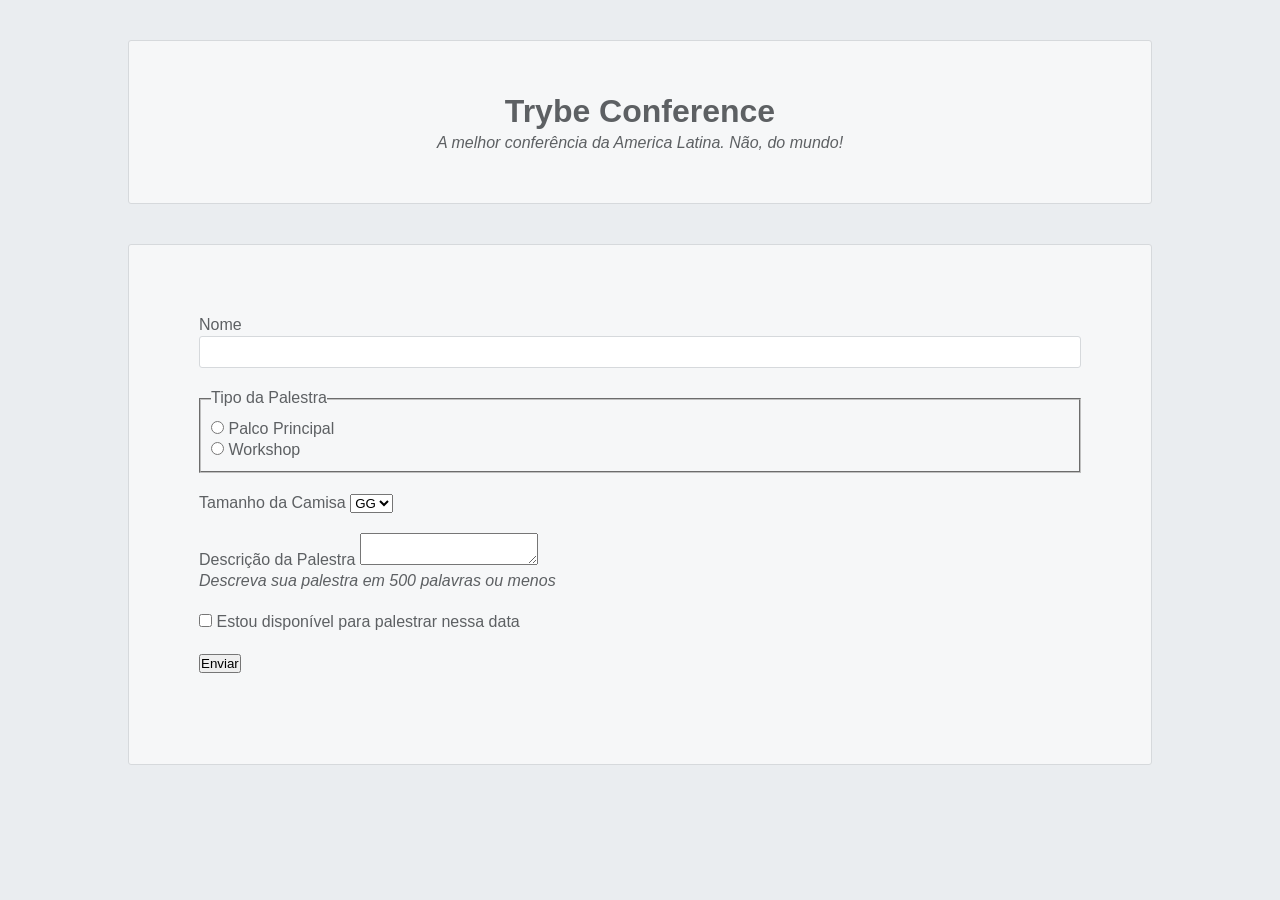
<file: aulas_ao_vivo/bloco_6/day_1/index.html>
<!DOCTYPE html>
<html lang="pt-br">
<head>
  <meta charset="UTF-8">
  <meta name="viewport" content="width=device-width, initial-scale=1.0">
  <title>Trybe Conference</title>
  <link rel="stylesheet" href="style.css">
</head>
<body>
  
  <!-- CABEÇALHO -->
  <header class="speaker-form-header">
    <h1>Trybe Conference</h1>
    <p><em>A melhor conferência da America Latina. Não, do mundo!</em></p>
  </header>

  <!-- FORMULARIO -->
  <form action="" method="get" class="speaker-form">
    
    <div class="form-row">
      <!-- NOME -->
      <div class="line-content">
        <label for="full-name">Nome</label>
        <input name="name" type="text" id="full-name">
      </div>

      <!-- TIPO DA PALESTRA -->
      <div class="line-content">
        <fieldset class="legacy-form-row">
          <legend>Tipo da Palestra</legend>

          <input type="radio" 
            name="talk-type" 
            value="main-stage" 
            id="main-stage">
          <label for="main-stage">Palco Principal</label>
          <br />
          <input type="radio" 
            name="talk-type" 
            value="workshop" 
            id="workshop">
          <label for="workshop">Workshop</label>
        </fieldset>
      </div>

      <!-- TAMANHO DA CAMISA -->
      <div class="line-content">
        <label for="t-shirt">Tamanho da Camisa</label>
        <select name="t-shirt" id="t-shirt">
          <option value="gg">GG</option>
          <option value="g">G</option>
          <option value="m">M</option>
          <option value="p">P</option>
        </select>
      </div>

      <!-- DESCRICAO DA PALESTRA -->
      <div class="line-content">
        <label for="">Descrição da Palestra</label>
        <textarea name="abstract" id="abstract"></textarea>
        <p><em>Descreva sua palestra em 500 palavras ou menos</em></p>
      </div>

      <!-- CONFIRMACAO DE DATA -->
      <div class="line-content">
        <input type="checkbox" 
          name="available" 
          id="checkbox-availability">
        <span>Estou disponível para palestrar nessa data</span>
      </div>

      <!-- BOTAO -->
      <div class="line-content">
        <button type="submit">Enviar</button>
      </div>
    </div>
  </form>

</body>
</html>
</file>
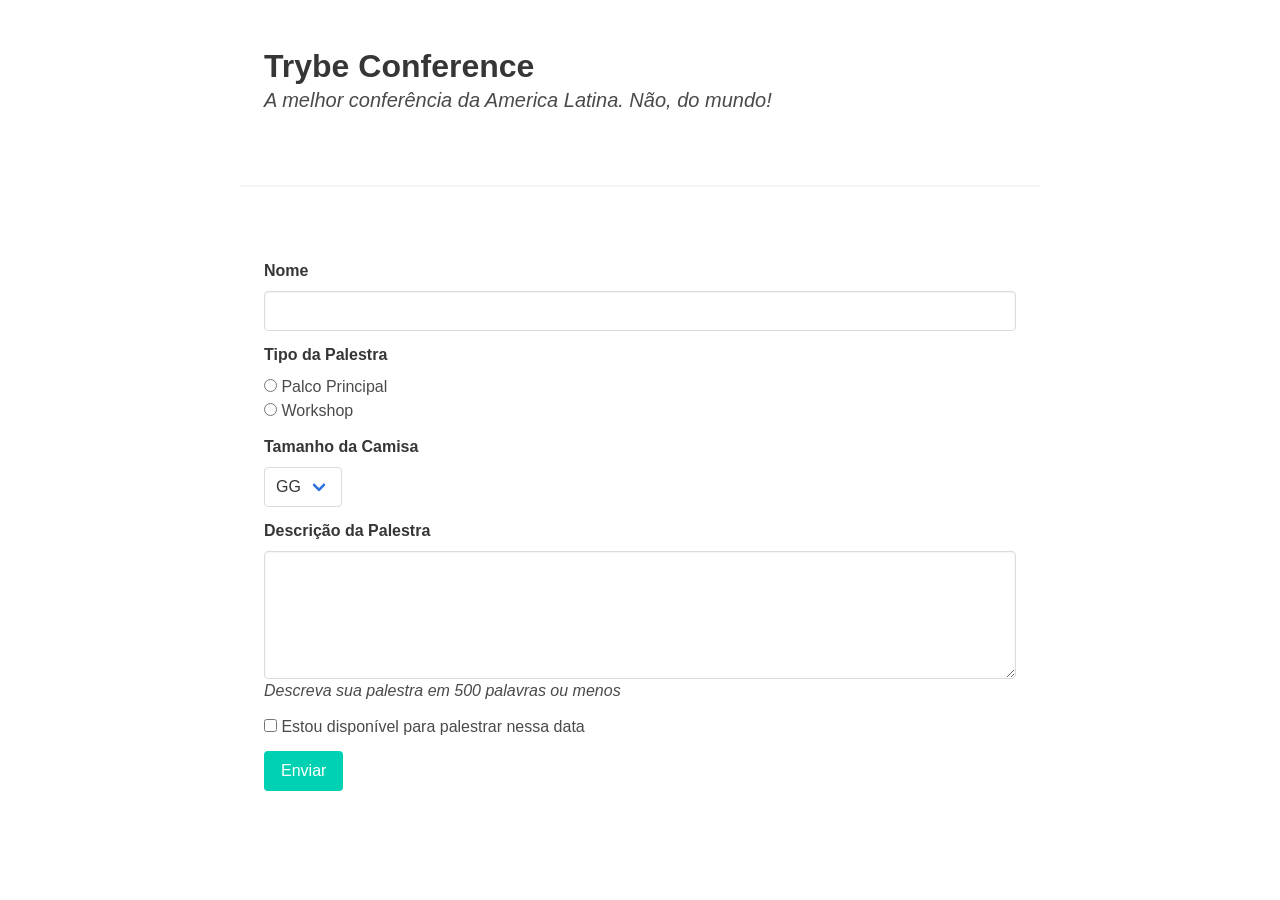
<file: aulas_ao_vivo/bloco_6/day_2/index.html>
<!DOCTYPE html>
<html lang="pt-br">

<head>
  <meta charset="UTF-8">
  <meta name="viewport" content="width=device-width, initial-scale=1.0">
  <title>Trybe Conference</title>
  <link rel="stylesheet" href="css/bulma.min.css">
  <link rel="stylesheet" href="css/style.css">
</head>

<body>

  <!-- CABEÇALHO -->
  <section class="section">
    <header>
      <h1 class="title">Trybe Conference</h1>
      <p class="subtitle">
        <em>A melhor conferência da America Latina. Não, do mundo!</em>
      </p>
    </header>
  </section>

  <hr />

  <!-- FORMULARIO -->
  <section class="section">
    <form action="" method="get" class="speaker-form">

      <!-- div class field -->
      <!-- qualquer coisa -->
      <!-- control -->
      <!-- form control, que pode ser input, button, textarea -->

      <!-- NOME -->
      <div class="field">
        <label class="label" for="full-name">Nome</label>
        <div class="control">
          <input class="input" name="name" type="text" id="full-name">
        </div>
      </div>

      <!-- TIPO DA PALESTRA -->
      <div class="field">
        <label class="label">Tipo da Palestra</label>
        <div class="control">
          
          <label class="radio" for="main-stage">
            <input type="radio" name="talk-type" value="main-stage" id="main-stage">
            Palco Principal
          </label>          
          <br />
          <label class="radio" for="workshop">
            <input type="radio" name="talk-type" value="workshop" id="workshop">
            Workshop
          </label>
        </div>
      </div>

      <!-- TAMANHO DA CAMISA -->
      <div class="field">
        <label class="label" for="t-shirt">Tamanho da Camisa</label>
        <div class="control">
          <div class="select">
            <select name="t-shirt" id="t-shirt">
              <option value="gg">GG</option>
              <option value="g">G</option>
              <option value="m">M</option>
              <option value="p">P</option>
            </select>
          </div>
        </div>
      </div>
      

      <!-- DESCRICAO DA PALESTRA -->
      <div class="field">
        <label class="label" for="abstract">Descrição da Palestra</label>
        <div class="control">
          <textarea class="textarea" name="abstract" id="abstract"></textarea>
        </div>
        <p><em>Descreva sua palestra em 500 palavras ou menos</em></p>
      </div>
      
      <!-- CONFIRMACAO DE DATA -->
      <div class="field">
        <div class="control">
        <label class="checkbox">
          <input type="checkbox" name="available" id="checkbox-availability">
          Estou disponível para palestrar nessa data
        </label>
        </div>
      </div>

      <!-- BOTAO -->
      <div class="field">
        <div class="control">
          <button class="button is-primary" type="submit">Enviar</button>
        </div>
      </div>
    </form>
  </section>


</body>

</html>
</file>
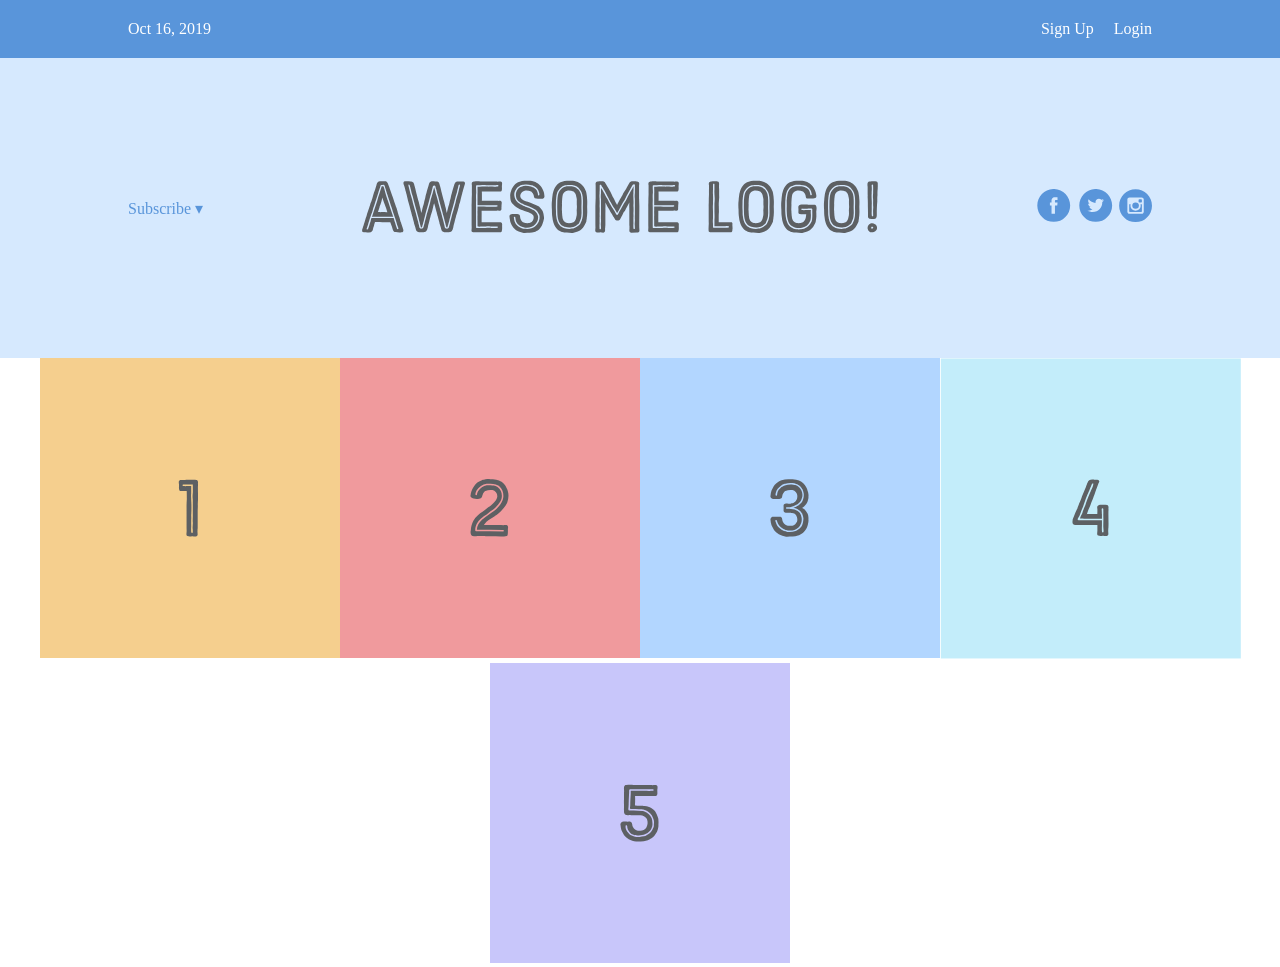
<file: aulas_ao_vivo/bloco_6/day_3/index.html>
<!DOCTYPE html>
<html lang="en">
<head>
  <meta charset="UTF-8">
  <title>Live Lecture 6.3</title>
  <style>
    * {
      margin: 0;
      padding: 0;
      box-sizing: border-box;
    }
    
    .menu-container {
      color: #fff;
      background-color: #5995da;
      padding: 20px 0;
      display: flex;
      flex-direction: row;
      justify-content: center;
    }

    .menu {
      width: 80%;
      display: flex;
      justify-content: space-between;
    }

    .links {
      display: flex;
    }

    .login {
      margin-left: 20px;
    }

    .header-container {
      color: #5995da;
      background-color: #d6e9fe;
      display: flex;
      justify-content: center;
    }

    .header {
      width: 80%;
      display: flex;
      justify-content: space-between;
      height: 300px;
      align-items: center;
    }

    .photo-grid-container {
      display: flex;
      justify-content: center;
    }

    .photo-grid {
      display: flex;
      flex-wrap: wrap;
      justify-content: center;
    }

  </style>
</head>
<body>

  <!-- MENU -->
  <div class="menu-container">
    <div class="menu">
      <div class="date">Oct 16, 2019</div>
      <div class="links">
        <div class="signup">Sign Up</div>
        <div class="login">Login</div>
      </div>
    </div>
  </div>

  <!-- HEADER -->
  <div class="header-container">
    <div class="header">
      <div class="subscribe">Subscribe &#9662;</div>
      <div class='logo'><img src='images/awesome-logo.svg'/></div>
      <div class='social'><img src='images/social-icons.svg'/></div>
    </div>
  </div>

  <!-- GRID -->
  <div class="photo-grid-container">
    <div class="photo-grid">
      <div class="photo-grid-item first-item">
        <img src='images/one.svg'/>
      </div>
      <div class="photo-grid-item">
          <img src='images/two.svg'/>
      </div>
      <div class="photo-grid-item">
          <img src='images/three.svg'/>
      </div>
      <div class="photo-grid-item">
        <img src='images/four.svg'/>
      </div>
      <div class="photo-grid-item last-item">
          <img src='images/five.svg'/>
      </div>
    </div>
  </div>

</body>
</html>
</file>
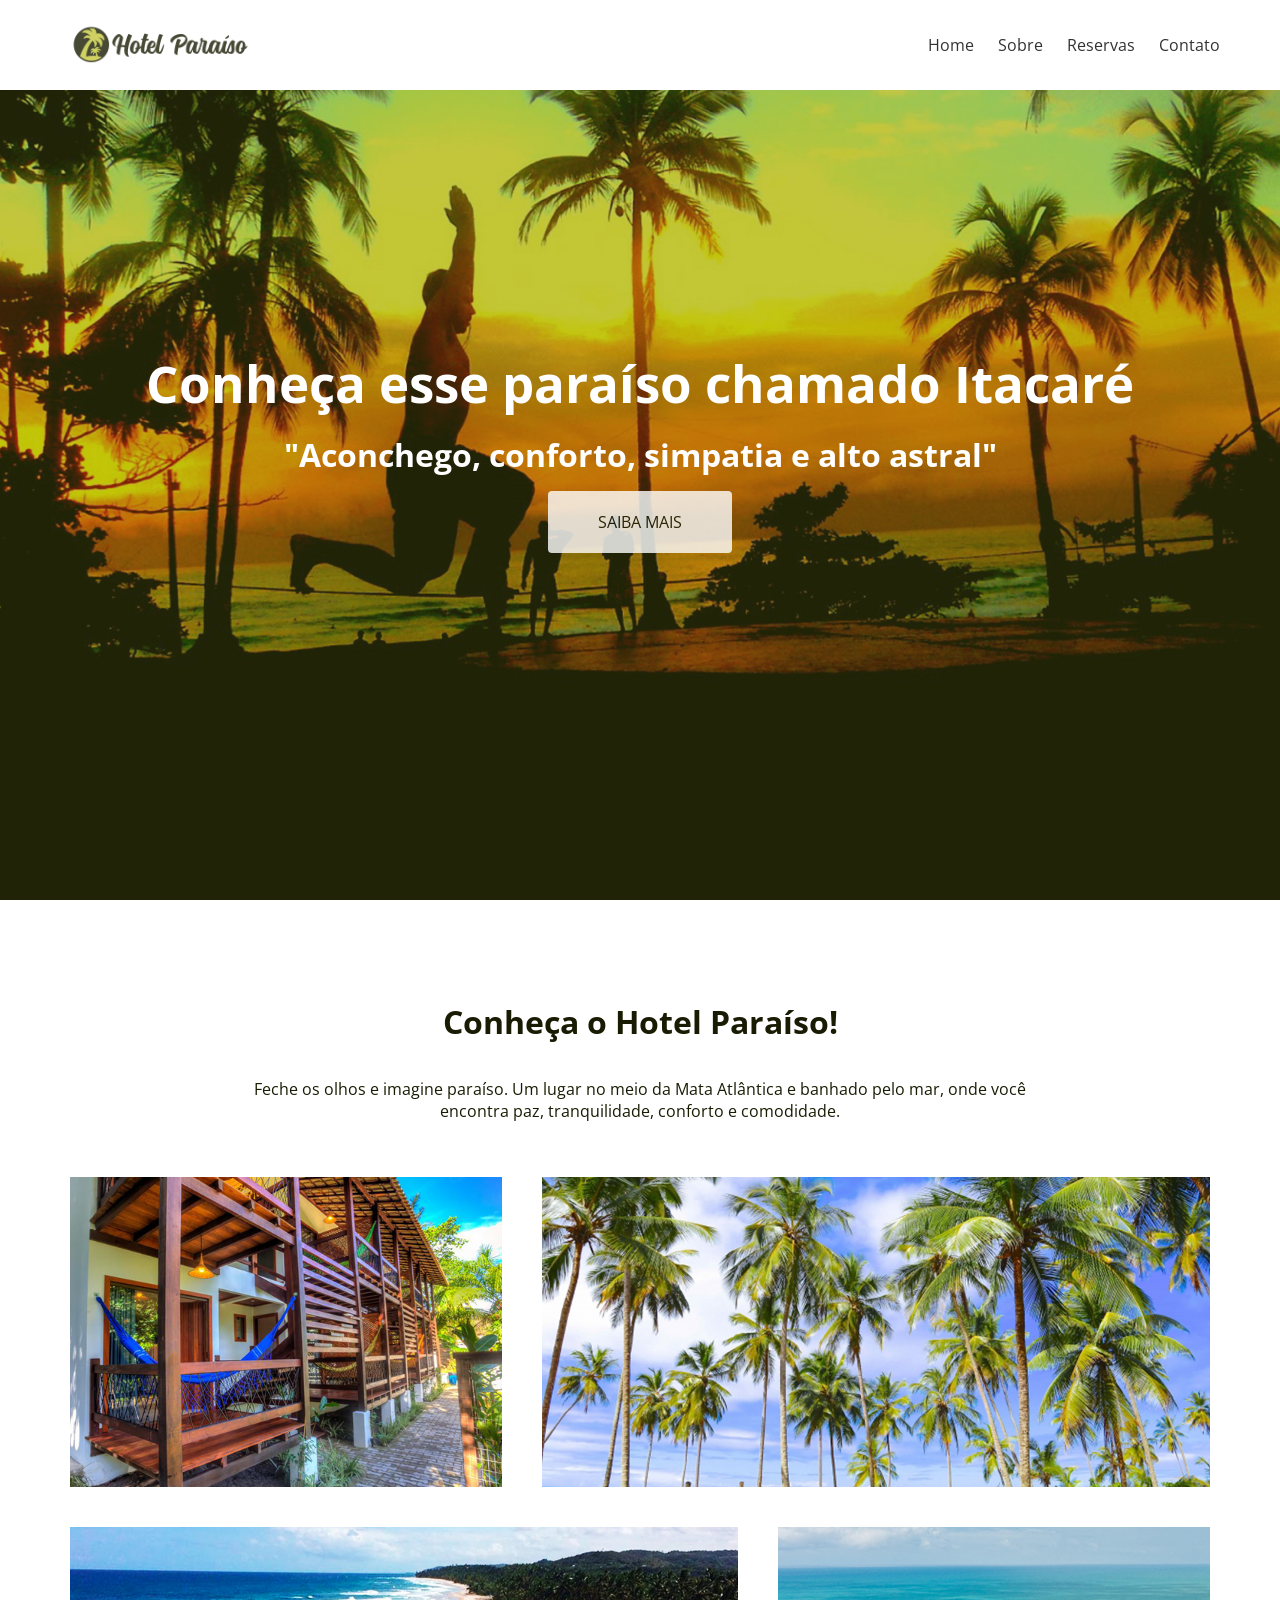
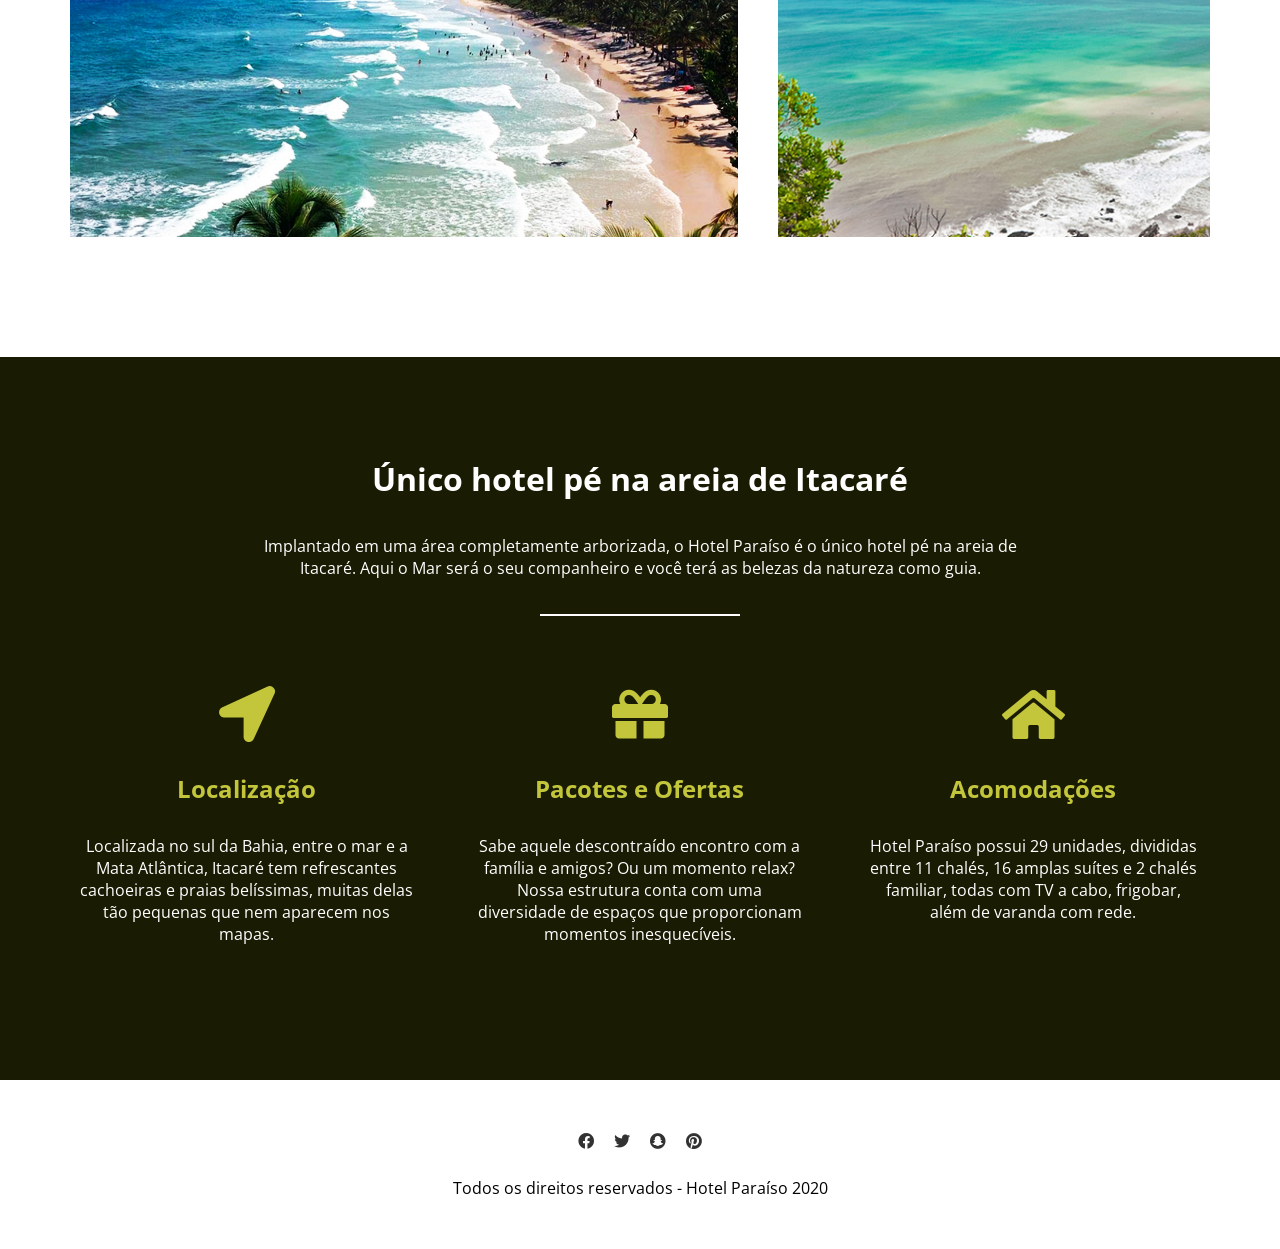
<file: aulas_ao_vivo/bloco_6/day_4/index.html>
<!DOCTYPE html>
<html lang="pt-br">
<head>
  <meta charset="UTF-8">
  <meta name="viewport" content="width=device-width, initial-scale=1.0">
  <title>Live Lecture 6.4</title>
  <link rel="stylesheet" href="https://cdnjs.cloudflare.com/ajax/libs/font-awesome/5.11.2/css/all.css" integrity="sha256-46qynGAkLSFpVbEBog43gvNhfrOj+BmwXdxFgVK/Kvc=" crossorigin="anonymous" />
  <link href="https://fonts.googleapis.com/css?family=Open+Sans&display=swap" rel="stylesheet">
  <link rel="stylesheet" href="style.css">
</head>
<body>

  <!-- MENU -->
  <header>
    <a href="">
      <img src="images/logo.png" alt="Hotel Texto">
    </a>

    <nav>
      <a href="">Home</a>
      <a href="">Sobre</a>
      <a href="">Reservas</a>
      <a href="">Contato</a>
    </nav>
  </header>

  <!-- HERO -->
  <section class="hero">
    <h1>Conheça esse paraíso chamado Itacaré</h1>
    <h3>"Aconchego, conforto, simpatia e alto astral"</h3>
    <a href="" class="btn">Saiba mais</a>
  </section>

  <!-- KNOW THE HOTEL -->
  <section class="know-the-hotel">
    <h3>Conheça o Hotel Paraíso!</h3>
    <p>Feche os olhos e imagine paraíso. Um lugar no meio da Mata Atlântica e banhado pelo mar, onde você encontra paz, tranquilidade, conforto e comodidade.</p>
    <ul class="grid">
      <li class="small" style="background-image: url('images/itacare-01.jpg')"></li>
      <li class="large" style="background-image: url('images/itacare-02.jpg')"></li>
      <li class="large" style="background-image: url('images/itacare-03.jpg')"></li>
      <li class="small" style="background-image: url('images/itacare-04.jpg')"></li>  
    </ul>
  </section>

  <!-- FEATURES -->
  <section class="features">
    <h3>Único hotel pé na areia de Itacaré</h3>
    <p>Implantado em uma área completamente arborizada, o Hotel Paraíso é o único hotel pé na areia de Itacaré. Aqui o Mar será o seu companheiro e você terá as belezas da natureza como guia.</p>
    <hr>
    <ul class="grid">
      <li>
        <i class="fas fa-location-arrow"></i>
        <h4>Localização</h4>
        <p>Localizada no sul da Bahia, entre o mar e a Mata Atlântica, Itacaré tem refrescantes cachoeiras e praias belíssimas, muitas delas tão pequenas que nem aparecem nos mapas.</p>
      </li>
      <li>
        <i class="fas fa-gift"></i>
        <h4>Pacotes e Ofertas</h4>
        <p>Sabe aquele descontraído encontro com a família e amigos? Ou um momento relax? Nossa estrutura conta com uma diversidade de espaços que proporcionam momentos inesquecíveis.</p>
      </li>
      <li>
        <i class="fas fa-home"></i>
        <h4>Acomodações</h4>
        <p>Hotel Paraíso possui 29 unidades, divididas entre 11 chalés, 16 amplas suítes e 2 chalés familiar, todas com TV a cabo, frigobar, além de varanda com rede.</p>
      </li>
    </ul>
  </section>

  <!-- FOOTER -->
  <footer>
    <ul>
      <li><a href=""><i class="fab fa-facebook"></i></a></li>
      <li><a href=""><i class="fab fa-twitter"></i></a></li>
      <li><a href=""><i class="fab fa-snapchat"></i></a></li>
      <li><a href=""><i class="fab fa-pinterest"></i></a></li>  
    </ul>
    <p>Todos os direitos reservados - Hotel Paraíso 2020</p>
  </footer>

</body>
</html>
</file>
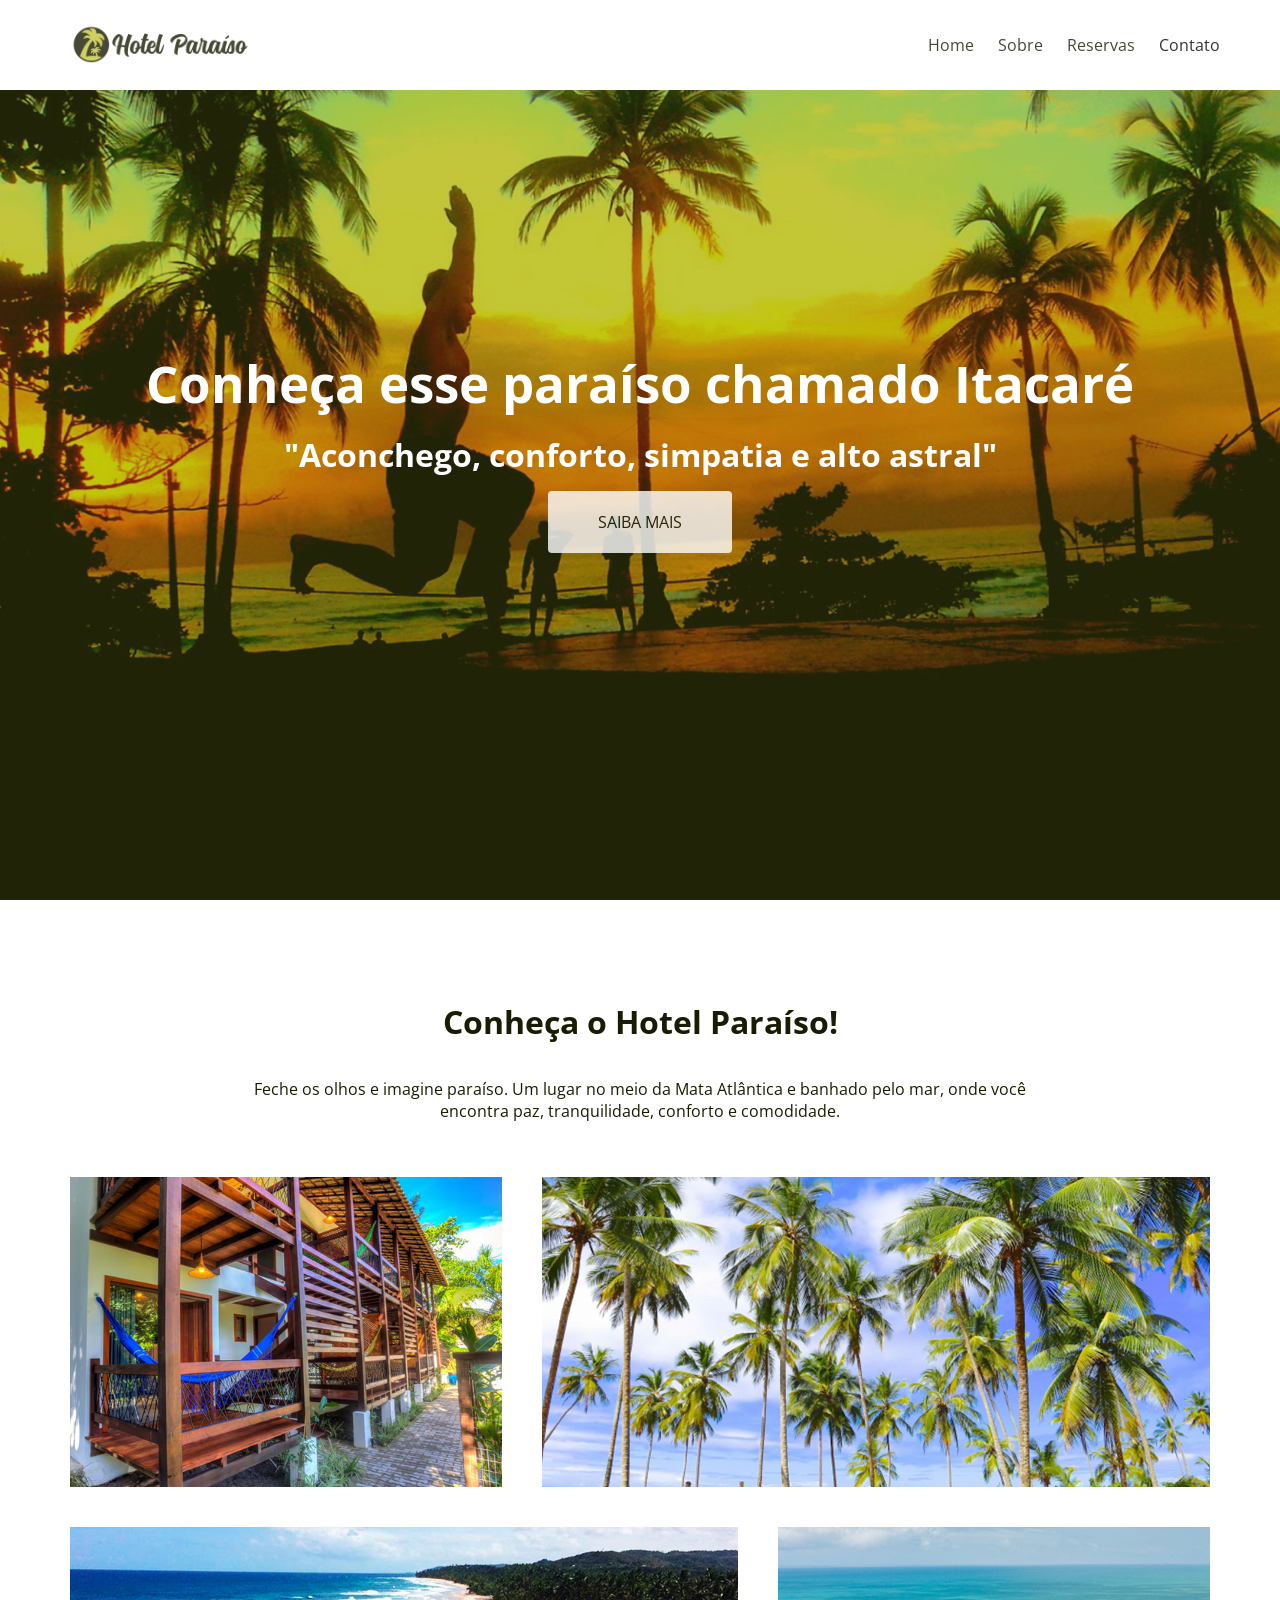
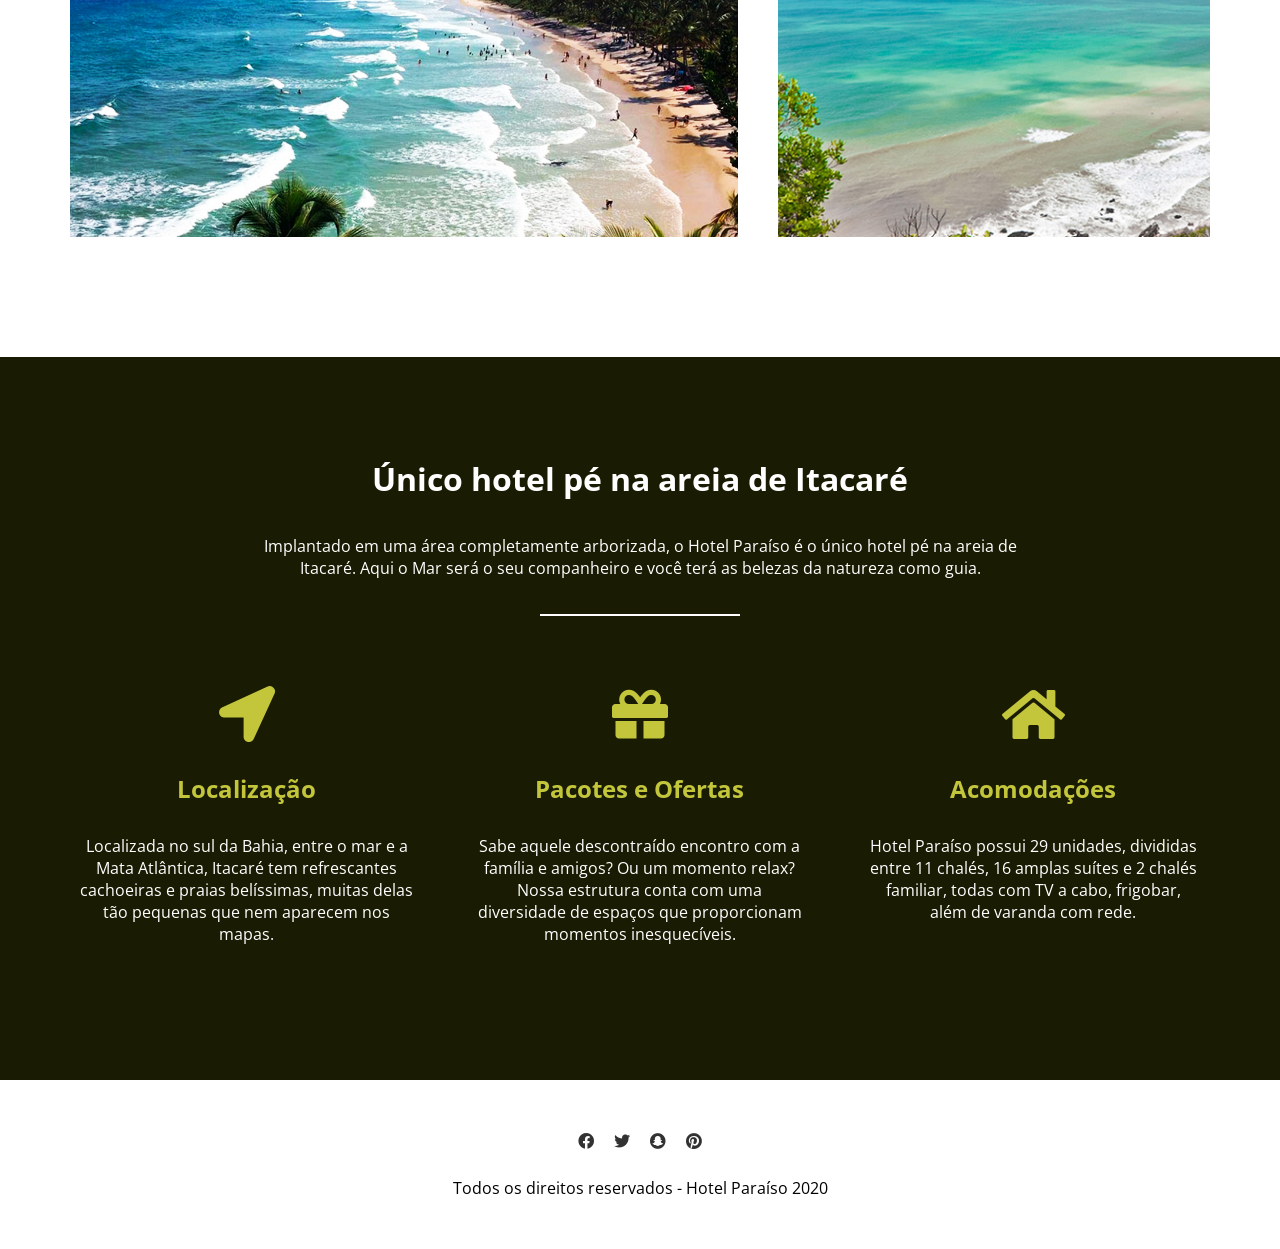
<file: aulas_ao_vivo/bloco_6/day_5/index.html>
<!DOCTYPE html>
<html lang="pt-br">
<head>
  <meta charset="UTF-8">
  <meta name="viewport" content="width=device-width, initial-scale=1.0">
  <title>Hotel Paraíso</title>
  <link rel="stylesheet" href="https://cdnjs.cloudflare.com/ajax/libs/font-awesome/5.11.2/css/all.css" integrity="sha256-46qynGAkLSFpVbEBog43gvNhfrOj+BmwXdxFgVK/Kvc=" crossorigin="anonymous" />
  <link href="https://fonts.googleapis.com/css?family=Open+Sans&display=swap" rel="stylesheet">
  <link rel="stylesheet" href="style.css">
</head>
<body>

  <!-- HEADER -->
  <header>
    <a href="#">
      <img src="images/logo.png" alt="Hotel Paraíso">
    </a>
    <nav>
      <a href="#">Home</a>
      <a href="#know-the-hotel">Sobre</a>
      <a href="#features">Reservas</a>
      <a href="">Contato</a>
    </nav>
  </header>

  <!-- HERO -->
  <section class="hero">
    <h1>Conheça esse paraíso chamado Itacaré</h1>
    <h3>"Aconchego, conforto, simpatia e alto astral"</h3>
    <a href="" class="btn">Saiba mais</a>
  </section>

  <!-- SOBRE -->
  <section class="know-the-hotel" id="know-the-hotel">
    <h3>Conheça o Hotel Paraíso!</h3>
    <p>Feche os olhos e imagine paraíso. Um lugar no meio da Mata Atlântica e banhado pelo mar, onde você encontra paz, tranquilidade, conforto e comodidade.</p>
    <ul class="grid">
      <li class="small" style="background-image: url('images/itacare-01.jpg')"></li>
      <li class="large" style="background-image: url('images/itacare-02.jpg')"></li>
      <li class="large" style="background-image: url('images/itacare-03.jpg')"></li>
      <li class="small" style="background-image: url('images/itacare-04.jpg')"></li>
    </ul>
  </section>

  <!-- FEATURES -->
  <section class="features" id="features">
    <h3>Único hotel pé na areia de Itacaré</h3>
    <p>Implantado em uma área completamente arborizada, o Hotel Paraíso é o único hotel pé na areia de Itacaré. Aqui o Mar será o seu companheiro e você terá as belezas da natureza como guia.</p>
    <hr>
    <ul class="grid">
      <li>
        <i class="fas fa-location-arrow"></i>
        <h4>Localização</h4>
        <p>Localizada no sul da Bahia, entre o mar e a Mata Atlântica, Itacaré tem refrescantes cachoeiras e praias belíssimas, muitas delas tão pequenas que nem aparecem nos mapas.</p>
      </li>
      <li>
        <i class="fas fa-gift"></i>
        <h4>Pacotes e Ofertas</h4>
        <p>Sabe aquele descontraído encontro com a família e amigos? Ou um momento relax? Nossa estrutura conta com uma diversidade de espaços que proporcionam momentos inesquecíveis.</p>
      </li>
      <li>
        <i class="fas fa-home"></i>
        <h4>Acomodações</h4>
        <p>Hotel Paraíso possui 29 unidades, divididas entre 11 chalés, 16 amplas suítes e 2 chalés familiar, todas com TV a cabo, frigobar, além de varanda com rede.</p>
      </li>
    </ul>
  </section>

  <!-- FOOTER -->
  <footer>
    <ul>
      <li><a href=""><i class="fab fa-facebook"></i></a></li>
      <li><a href=""><i class="fab fa-twitter"></i></a></li>
      <li><a href=""><i class="fab fa-snapchat"></i></a></li>
      <li><a href=""><i class="fab fa-pinterest"></i></a></li>
    </ul>
    <p>Todos os direitos reservados - Hotel Paraíso 2020</p>
  </footer>

</body>
</html>
</file>
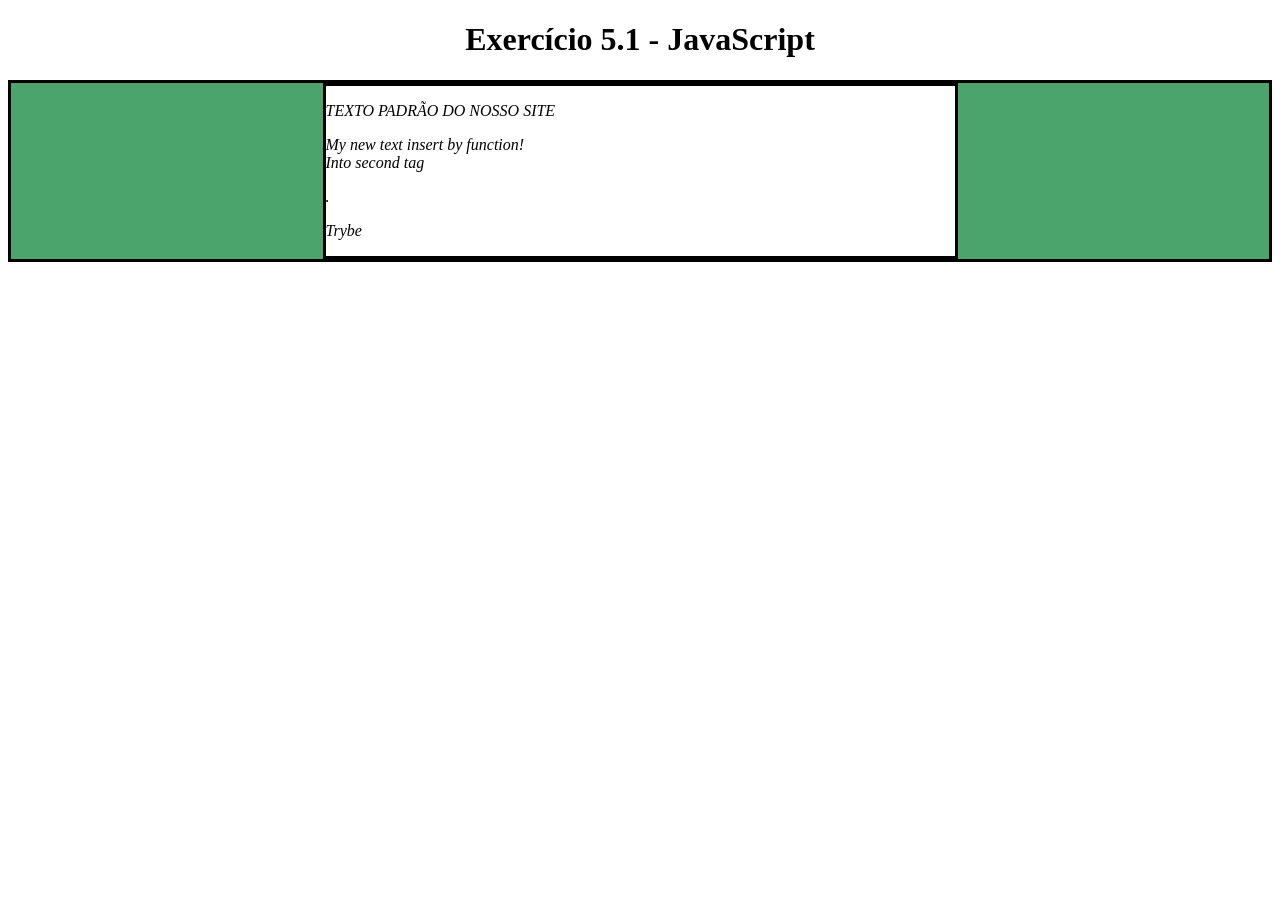
<file: beginner/bloco_5/day_1/index.html>
<!DOCTYPE html>
<html>
  <head>
    <meta charset="UTF-8" />
    <meta name="viewport" content="width=device-width" />
    <title>Exercício 5.1</title>

    <style>
      div {
        border-color: black;
        border-style: solid;
      }
      .title {
        text-align: center;
      }

      .main-content {
        background-color: yellow;
      }

      .main-content .center-content {
        background-color: red;
        width: 50%;
        margin: 0 auto;
      }

      .main-content .center-content p {
        font-style: italic;
      }
    </style>
  </head>
  <body>
    <h1 class="title">Exercício 5.1 - JavaEscripito </h1>
    <div class="main-content">
      <div class="center-content">
        <p>Texto padrão do nosso site</p>
        <p>-----</p>
        <p>Trybe</p>
      </div>
    </div>
    <script>
        /*
        Aqui você vai modificar os elementos já existentes utilizando apenas as funções:
        - document.getElementById()
        - document.getElementsByClassName()
        - document.getElementsByTagName()
        1. Crie uma função que mude o texto na tag <p> para uma descrição de como você se vê daqui a 2 anos. (Não gaste tempo pensando no texto e sim realizando o exercício)
        2. Crie uma função que mude a cor do quadrado amarelo para o verde da Trybe (rgb(76,164,109)).
        3. Crie uma função que mude a cor do quadrado vermelho para branco.
        4. Crie uma função que corrija o texto da tag <h1>.
        5. Crie uma função que modifique todo o texto da tag <p> para maiúsculo.
        6. Crie uma função que exiba o conteúdo de todas as tags <p> no console.
        */
	    function changeTag() {
      		let newText = document.getElementsByTagName('p')[1]
      		newText.innerHTML = "My new text insert by function! <br> Into second tag <p>."
    	}	
    	changeTag()

      function squareToGreen() {
        let yellowForGreen = document.getElementsByClassName('main-content')[0]
        yellowForGreen.style.background = "rgb(76,164,109)"
      }
      squareToGreen()

      function squareToWhite() {
        let redForWhite = document.getElementsByClassName('center-content')[0]
        redForWhite.style.background = "rgb(255,255,255)"
      }
      squareToWhite()

      function headCorrect(){
        let nameCorrection = document.getElementsByTagName('h1')[0]
        nameCorrection.innerText = 'Exercício 5.1 - JavaScript'
      }
      headCorrect()

      function upperCaseP(){
        let pUppers = document.getElementsByTagName('p')[0]
        pUppers.innerHTML = pUppers.innerHTML.toUpperCase()
      }
      upperCaseP()

      function showtagsPs(){
        let tags = document.getElementsByTagName('p')
        for (let i = 0; i < tags.length; i += 1) {
          window.console.log(tags[i].innerHTML)
        }
      }
      showtagsPs()

    </script>
  </body>
</html>
</file>
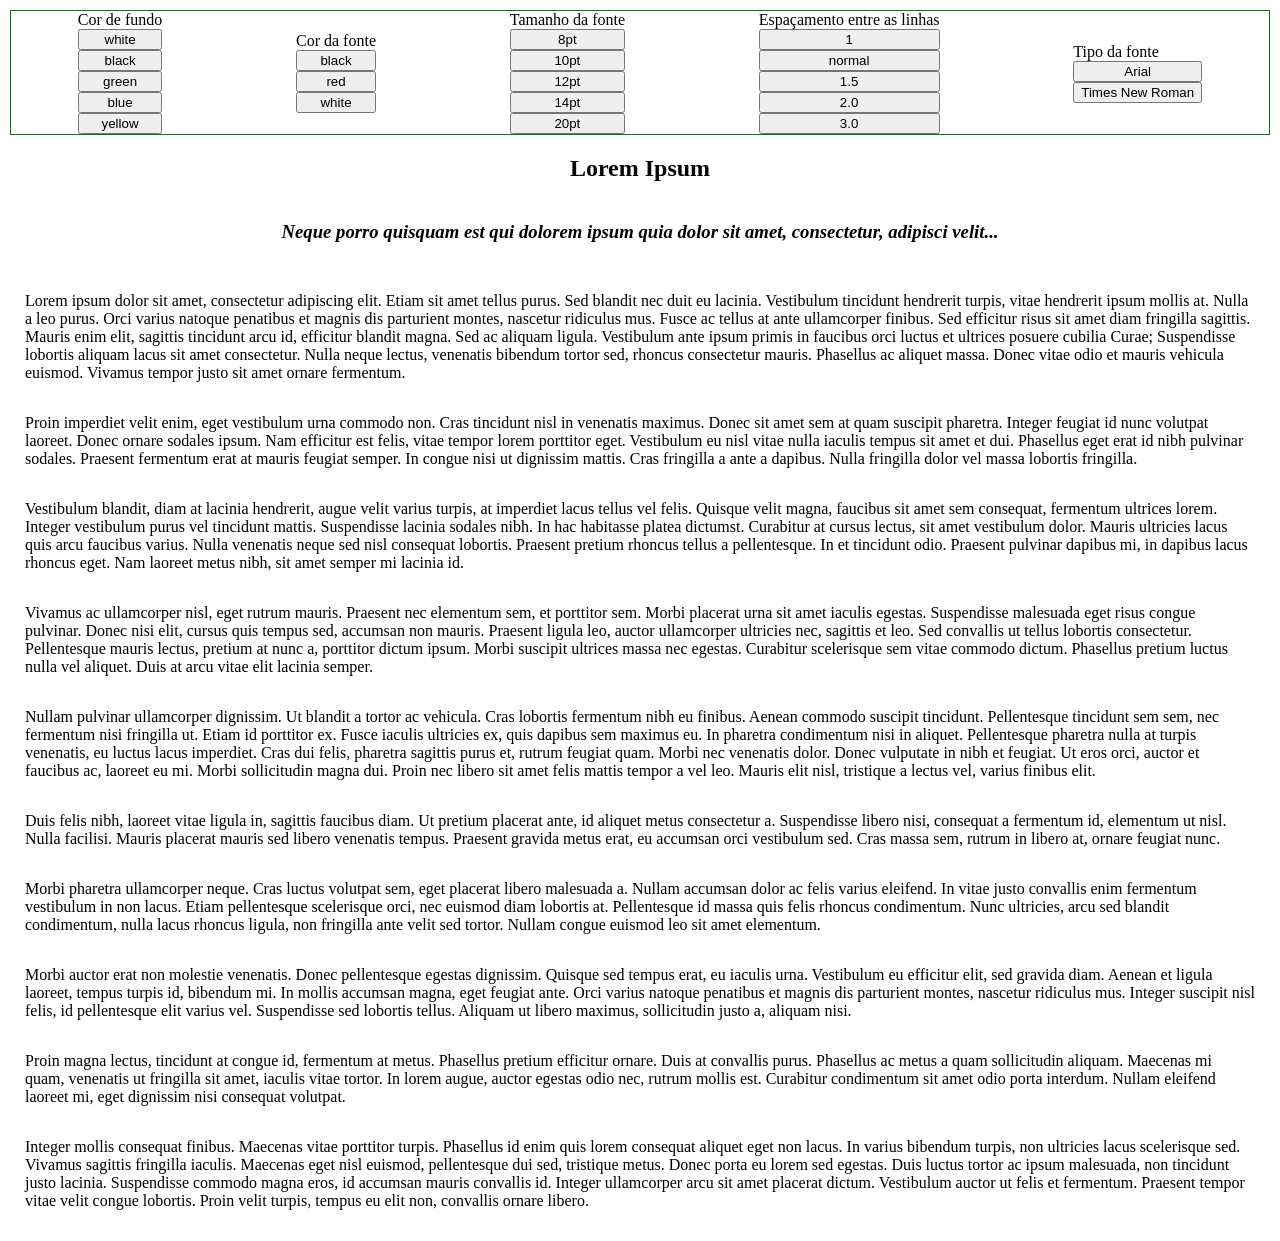
<file: beginner/bloco_5/day_4/index.html>
<!DOCTYPE html>
<html lang="en">
<head>
  <meta charset="UTF-8">
  <meta name="viewport" content="width=device-width, initial-scale=1.0">
  <meta http-equiv="X-UA-Compatible" content="ie=edge">
  <title>Leitor</title>
  <style>
  body {
      margin: 10px;
  }
  .preferences {
      display: flex;
      justify-content: space-around;
      align-items: center;
      flex-wrap: wrap;
      border: 1px solid green;
  }
  .options {
      display: flex;
      flex-direction: column;
  }
  .title {
      display: flex;
      justify-content: center;
      align-items: center;
  }
  .description {
      display: flex;
      justify-content: center;
      align-items: center;
      font-style: italic;
  }
  .content {
      display: flex;
      flex-direction: column;
      justify-content: center;
      margin: 15px;
  }
  .paragraph {
      display: flex;
  }
  </style>
  <script>
    window.onload = function() {
      function setBackgroundColor(color) {
        let content = document.querySelector(".content")
        content.style.backgroundColor = color
        localStorage.setItem("backgroundColor", color)
      }

      function setFontColor(color) {
        let paragraphs = document.querySelectorAll(".paragraph")
        for (let i = 0; i < paragraphs.length; i += 1) {
          paragraphs[i].style.color = color
        }
        localStorage.setItem("fontColor", color)
      }

      function setFontSize(size) {
        let paragraphs = document.querySelectorAll(".paragraph")
        for (let i = 0; i < paragraphs.length; i += 1) {
          paragraphs[i].style.fontSize = size
        }
        localStorage.setItem("fontSize", size)
      }

      function setLineHeight(height) {
        let paragraphs = document.querySelectorAll(".paragraph")
        for (let i = 0; i < paragraphs.length; i += 1) {
          paragraphs[i].style.lineHeight = height
        }
        localStorage.setItem("lineHeight", height)
      }

      function setFontFamily(family) {
        let paragraphs = document.querySelectorAll(".paragraph")
        for (let i = 0; i < paragraphs.length; i += 1) {
          paragraphs[i].style.fontFamily = family
        }
        localStorage.setItem("fontFamily", family)
      }

      // background-color
      let backgroundColorButtons = document.querySelectorAll("#background-color>button")
      for (let i = 0; i < backgroundColorButtons.length; i += 1) {
        backgroundColorButtons[i].addEventListener("click", function(event) {
          setBackgroundColor(event.target.innerHTML)
        })
      }

      // font-color
      let fontColorButtons = document.querySelectorAll("#font-color>button")
      for (let i = 0; i < fontColorButtons.length; i += 1) {
        fontColorButtons[i].addEventListener("click", function(event) {
          setFontColor(event.target.innerHTML)
        })
      }

      // font-size
      let fontSizeButtons = document.querySelectorAll("#font-size>button")
      for (let i = 0; i < fontSizeButtons.length; i += 1) {
        fontSizeButtons[i].addEventListener("click", function(event) {
          setFontSize(event.target.innerHTML)
        })
      }

      // line-height
      let lineHeightButtons = document.querySelectorAll("#line-height>button")
      for (let i = 0; i < lineHeightButtons.length; i += 1) {
        lineHeightButtons[i].addEventListener("click", function(event) {
          setLineHeight(event.target.innerHTML)
        })
      }

      // font-family
      let fontFamilyButtons = document.querySelectorAll("#font-family>button")
      for (let i = 0; i < fontFamilyButtons.length; i += 1) {
        fontFamilyButtons[i].addEventListener("click", function(event) {
          setFontFamily(event.target.innerHTML)
        })
      }

      function initialize() {
        let backgroundColor = localStorage.getItem("backgroundColor")
        if (backgroundColor) setBackgroundColor(backgroundColor)

        let fontColor = localStorage.getItem("fontColor")
        if (fontColor) setFontColor(fontColor)

        let fontSize = localStorage.getItem("fontSize")
        if (fontSize) setFontSize(fontSize)

        let lineHeight = localStorage.getItem("lineHeight")
        if (lineHeight) setLineHeight(lineHeight)

        let fontFamily = localStorage.getItem("fontFamily")
        if (fontFamily) setFontSize(fontFamily)
      }

      initialize()
    }
  </script>
</head>
<body>
  <section class="preferences">
    <div id="background-color" class="options">
      <span>Cor de fundo</span>
      <button>white</button>
      <button>black</button>
      <button>green</button>
      <button>blue</button>
      <button>yellow</button>
    </div>
    <div id="font-color" class="options">
      <span>Cor da fonte</span>
      <button>black</button>
      <button>red</button>
      <button>white</button>
    </div>
    <div id="font-size" class="options">
      <span>Tamanho da fonte</span>
      <button>8pt</button>
      <button>10pt</button>
      <button>12pt</button>
      <button>14pt</button>
      <button>20pt</button>
    </div>
    <div id="line-height" class="options">
      <span>Espaçamento entre as linhas</span>
      <button>1</button>
      <button>normal</button>
      <button>1.5</button>
      <button>2.0</button>
      <button>3.0</button>
    </div>
    <div id="font-family" class="options">
      <span>Tipo da fonte</span>
      <button>Arial</button>
      <button>Times New Roman</button>
    </div>
  </section>
  <section class="title">
    <h1>Lorem Ipsum</h1>
  </section>
  <section class="description">
    <h3>Neque porro quisquam est qui dolorem ipsum quia dolor sit amet, consectetur, adipisci velit...</h3>
  </section>
  <section class="content">
    <p class="paragraph">
      Lorem ipsum dolor sit amet, consectetur adipiscing elit. Etiam sit amet tellus purus. Sed blandit nec duit eu lacinia. Vestibulum tincidunt hendrerit turpis, vitae hendrerit ipsum mollis at. Nulla a leo purus. Orci varius natoque penatibus et magnis dis parturient montes, nascetur ridiculus mus. Fusce ac tellus at ante ullamcorper finibus. Sed efficitur risus sit amet diam fringilla sagittis. Mauris enim elit, sagittis tincidunt arcu id, efficitur blandit magna. Sed ac aliquam ligula. Vestibulum ante ipsum primis in faucibus orci luctus et ultrices posuere cubilia Curae; Suspendisse lobortis aliquam lacus sit amet consectetur. Nulla neque lectus, venenatis bibendum tortor sed, rhoncus consectetur mauris. Phasellus ac aliquet massa. Donec vitae odio et mauris vehicula euismod. Vivamus tempor justo sit amet ornare fermentum.
    </p>
    <p class="paragraph">
      Proin imperdiet velit enim, eget vestibulum urna commodo non. Cras tincidunt nisl in venenatis maximus. Donec sit amet sem at quam suscipit pharetra. Integer feugiat id nunc volutpat laoreet. Donec ornare sodales ipsum. Nam efficitur est felis, vitae tempor lorem porttitor eget. Vestibulum eu nisl vitae nulla iaculis tempus sit amet et dui. Phasellus eget erat id nibh pulvinar sodales. Praesent fermentum erat at mauris feugiat semper. In congue nisi ut dignissim mattis. Cras fringilla a ante a dapibus. Nulla fringilla dolor vel massa lobortis fringilla.
    </p>
    <p class="paragraph">
      Vestibulum blandit, diam at lacinia hendrerit, augue velit varius turpis, at imperdiet lacus tellus vel felis. Quisque velit magna, faucibus sit amet sem consequat, fermentum ultrices lorem. Integer vestibulum purus vel tincidunt mattis. Suspendisse lacinia sodales nibh. In hac habitasse platea dictumst. Curabitur at cursus lectus, sit amet vestibulum dolor. Mauris ultricies lacus quis arcu faucibus varius. Nulla venenatis neque sed nisl consequat lobortis. Praesent pretium rhoncus tellus a pellentesque. In et tincidunt odio. Praesent pulvinar dapibus mi, in dapibus lacus rhoncus eget. Nam laoreet metus nibh, sit amet semper mi lacinia id.
    </p>
    <p class="paragraph">
      Vivamus ac ullamcorper nisl, eget rutrum mauris. Praesent nec elementum sem, et porttitor sem. Morbi placerat urna sit amet iaculis egestas. Suspendisse malesuada eget risus congue pulvinar. Donec nisi elit, cursus quis tempus sed, accumsan non mauris. Praesent ligula leo, auctor ullamcorper ultricies nec, sagittis et leo. Sed convallis ut tellus lobortis consectetur. Pellentesque mauris lectus, pretium at nunc a, porttitor dictum ipsum. Morbi suscipit ultrices massa nec egestas. Curabitur scelerisque sem vitae commodo dictum. Phasellus pretium luctus nulla vel aliquet. Duis at arcu vitae elit lacinia semper.
    </p>
    <p class="paragraph">
      Nullam pulvinar ullamcorper dignissim. Ut blandit a tortor ac vehicula. Cras lobortis fermentum nibh eu finibus. Aenean commodo suscipit tincidunt. Pellentesque tincidunt sem sem, nec fermentum nisi fringilla ut. Etiam id porttitor ex. Fusce iaculis ultricies ex, quis dapibus sem maximus eu. In pharetra condimentum nisi in aliquet. Pellentesque pharetra nulla at turpis venenatis, eu luctus lacus imperdiet. Cras dui felis, pharetra sagittis purus et, rutrum feugiat quam. Morbi nec venenatis dolor. Donec vulputate in nibh et feugiat. Ut eros orci, auctor et faucibus ac, laoreet eu mi. Morbi sollicitudin magna dui. Proin nec libero sit amet felis mattis tempor a vel leo. Mauris elit nisl, tristique a lectus vel, varius finibus elit.
    </p>
    <p class="paragraph">
      Duis felis nibh, laoreet vitae ligula in, sagittis faucibus diam. Ut pretium placerat ante, id aliquet metus consectetur a. Suspendisse libero nisi, consequat a fermentum id, elementum ut nisl. Nulla facilisi. Mauris placerat mauris sed libero venenatis tempus. Praesent gravida metus erat, eu accumsan orci vestibulum sed. Cras massa sem, rutrum in libero at, ornare feugiat nunc.
    </p>
    <p class="paragraph">
      Morbi pharetra ullamcorper neque. Cras luctus volutpat sem, eget placerat libero malesuada a. Nullam accumsan dolor ac felis varius eleifend. In vitae justo convallis enim fermentum vestibulum in non lacus. Etiam pellentesque scelerisque orci, nec euismod diam lobortis at. Pellentesque id massa quis felis rhoncus condimentum. Nunc ultricies, arcu sed blandit condimentum, nulla lacus rhoncus ligula, non fringilla ante velit sed tortor. Nullam congue euismod leo sit amet elementum.
    </p>
    <p class="paragraph">
      Morbi auctor erat non molestie venenatis. Donec pellentesque egestas dignissim. Quisque sed tempus erat, eu iaculis urna. Vestibulum eu efficitur elit, sed gravida diam. Aenean et ligula laoreet, tempus turpis id, bibendum mi. In mollis accumsan magna, eget feugiat ante. Orci varius natoque penatibus et magnis dis parturient montes, nascetur ridiculus mus. Integer suscipit nisl felis, id pellentesque elit varius vel. Suspendisse sed lobortis tellus. Aliquam ut libero maximus, sollicitudin justo a, aliquam nisi.
    </p>
    <p class="paragraph">
      Proin magna lectus, tincidunt at congue id, fermentum at metus. Phasellus pretium efficitur ornare. Duis at convallis purus. Phasellus ac metus a quam sollicitudin aliquam. Maecenas mi quam, venenatis ut fringilla sit amet, iaculis vitae tortor. In lorem augue, auctor egestas odio nec, rutrum mollis est. Curabitur condimentum sit amet odio porta interdum. Nullam eleifend laoreet mi, eget dignissim nisi consequat volutpat.
    </p>
    <p class="paragraph">
      Integer mollis consequat finibus. Maecenas vitae porttitor turpis. Phasellus id enim quis lorem consequat aliquet eget non lacus. In varius bibendum turpis, non ultricies lacus scelerisque sed. Vivamus sagittis fringilla iaculis. Maecenas eget nisl euismod, pellentesque dui sed, tristique metus. Donec porta eu lorem sed egestas. Duis luctus tortor ac ipsum malesuada, non tincidunt justo lacinia. Suspendisse commodo magna eros, id accumsan mauris convallis id. Integer ullamcorper arcu sit amet placerat dictum. Vestibulum auctor ut felis et fermentum. Praesent tempor vitae velit congue lobortis. Proin velit turpis, tempus eu elit non, convallis ornare libero.
    </p>
  </section>
</body>
</html>
</file>
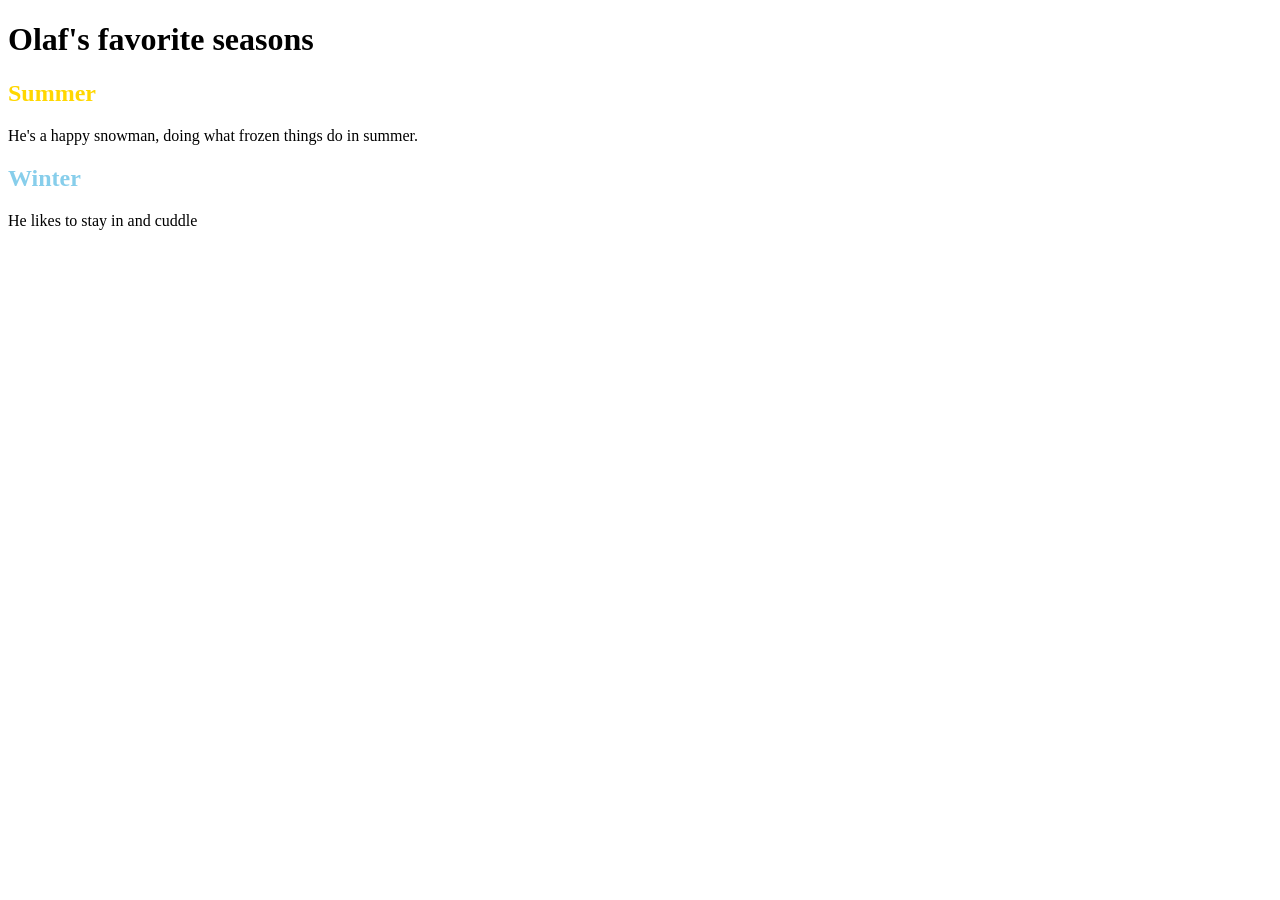
<file: bloco_3/dia_2/idsazionais.html>
<!DOCTYPE html>
<html>
    <head>
        <meta charset="utf-8">
        <title>Challenge: Seasonal ids</title>
        <style>
            #summer{
                color: rgb(255, 215, 0);
            }
            
            #winter{
                color: rgb(135, 206, 235);
            }
            
        </style>
    </head>
    <body>
        
        <h1>Olaf's favorite seasons</h1>
        
        <h2 id="summer">Summer</h2>
        <p>He's a happy snowman, doing what frozen things do in summer.</p>
        
        <h2 id="winter">Winter</h2>
        <p>He likes to stay in and cuddle</p>
    </body>
</html>
</file>
<file: aulas_ao_vivo/bloco_6/day_1/style.css>
* {
  margin: 0;
  padding: 0;
  box-sizing: border-box;
}

body {
  background-color: rgb(234, 237, 240);
  color: rgb(93, 96, 99);
  font-family: "Helvetica", "Arial", sans-serif;
  font-size: 16px;
  line-height: 1.3;
}

.speaker-form-header {
  text-align: center;
  background-color: rgb(246, 247, 248);
  border: 1px solid rgb(214, 217, 220);
  border-radius: 3px;
  width: 80%;
  margin: 40px 0;
  padding: 50px;
  margin-right: auto;
  margin-left: auto;
}

.speaker-form {
  background-color: rgb(246, 247, 248);
  border: 1px solid rgb(214, 217, 220);
  border-radius: 3px;
  width: 80%;
  padding: 50px;
  margin: 0 auto 40px auto;
}

.form-row {
  margin-bottom: 40px;
}

input[type = "text"] {
  background-color: rgb(255, 255, 255);
  border: 1px solid rgb(214, 217, 220);
  border-radius: 3px;
  width: 100%;
  padding: 7px;
  font-size: 14px;
}

.form-row label {
  margin-bottom: 15px;
}

.line-content {
  margin: 20px;
}

.legacy-form-row {
  padding: 10px;
}
</file>
<file: aulas_ao_vivo/bloco_6/day_2/css/style.css>
body {
  max-width: 800px;
  width: 100%;
  margin: auto;
}
</file>
<file: aulas_ao_vivo/bloco_6/day_4/style.css>
* {
  margin: 0;
  padding: 0;
  font-size: 100%;
  box-sizing: border-box;
  font-family: 'Open Sans', sans-serif;
}

a {
  text-decoration: none;
  cursor: pointer;
  opacity: 0.8;
  padding: 0 10px;
}

a:hover {
  opacity: 1;
}

a:visited, a:hover, a:active {
  color: inherit;
}

header {
  background-color: white;
  width: 100%;
  position: absolute;
  padding: 20px 50px;
  display: flex;
  justify-content: space-between;
  align-items: center;
}

header img {
  width: 200px;
}

header a {
  color: #191c03;
}

.hero {
  background-image: url(./images/hero.jpg);
  background-size: cover;
  min-height: 100vh;
  color: white;
  text-align: center;
  display: flex;
  flex-direction: column;
  justify-content: center;
  align-items: center;
}

.hero h1 {
  font-size: 3.2rem;
  margin-bottom: 15px;
}

.hero h3 {
  font-size: 2rem;
  margin-bottom: 15px;
}

.hero .btn {
  background-color: white;
  border-radius: 4px;
  color: #191c03;
  padding: 20px 50px;
  text-transform: uppercase;
}

.know-the-hotel {
  padding: 100px 50px;
  display: flex;
  flex-direction: column;
  align-items: center;
}

.know-the-hotel h3 {
  font-size: 2rem;
  margin-bottom: 35px;
  text-align: center;
  color: #191c03;
}

.know-the-hotel p {
  max-width: 800px;
  margin-bottom: 35px;
  text-align: center;
  color: #191c03;
}

.know-the-hotel .grid {
  width: 100%;
  display: flex;
  flex-wrap: wrap;
}

.know-the-hotel .grid li {
  height: 350px;
  padding: 20px;
  border-radius: 4px;
  background-clip: content-box;
  background-size: cover;
  background-position: center;
}

.know-the-hotel .grid li.small {
  flex-basis: 40%;
}

.know-the-hotel .grid li.large {
  flex-basis: 60%;
}

ul {
  list-style: none;
}

.features {
  background-color: #191c03;
  padding: 100px 50px;
  display: flex;
  flex-direction: column;
  align-items: center;
  color: white;
}

.features h3 {
  font-size: 2rem;
  margin-bottom: 35px;
  text-align: center;
  color: white;
}

.features p {
  max-width: 800px;
  margin-bottom: 35px;
  text-align: center;
  color: white;
}

.features hr {
  width: 200px;
  height: 2px;
  margin-bottom: 70px;
  border: none;
  background-color: white;
}

.features .grid {
  width: 100%;
  display: flex;
}

.features .grid li {
  padding: 0 30px;
  text-align: center;
}

.features .grid li i {
  color: #c3c63b;
  font-size: 3.5rem;
  margin-bottom: 30px;
}

.features .grid li h4 {
  font-size: 1.5rem;
  color: #c3c63b;
  margin-bottom: 30px;
}

footer {
  display: flex;
  flex-direction: column;
  align-items: center;
  /* background-color: #191c03; */
  padding: 50px 0;
}

footer ul {
  display: flex;
  margin-bottom: 25px;
}
</file>
<file: aulas_ao_vivo/bloco_6/day_5/style.css>
* {
  margin: 0;
  padding: 0;
  font-size: 100%;
  box-sizing: border-box;
  font-family: 'Open Sans', sans-serif;
}

a {
  text-decoration: none;
  cursor: pointer;
  opacity: 0.8;
  padding: 0 10px;
}

a:hover {
  opacity: 1;
}

a:visited, a:hover, a:active {
  color: inherit;
}

header {
  background-color: white;
  width: 100%;
  position: absolute;
  padding: 20px 50px;
  display: flex;
  justify-content: space-between;
  align-items: center;
}

header img {
  width: 200px;
}

header a {
  color: #191c03;
}

.hero {
  background-image: url(./images/hero.jpg);
  background-size: cover;
  min-height: 100vh;
  color: white;
  text-align: center;
  display: flex;
  flex-direction: column;
  justify-content: center;
  align-items: center;
}

.hero h1 {
  font-size: 3.2rem;
  margin-bottom: 15px;
}

.hero h3 {
  font-size: 2rem;
  margin-bottom: 15px;
}

.hero .btn {
  background-color: white;
  border-radius: 4px;
  color: #191c03;
  padding: 20px 50px;
  text-transform: uppercase;
}

.know-the-hotel {
  padding: 100px 50px;
  display: flex;
  flex-direction: column;
  align-items: center;
}

.know-the-hotel h3 {
  font-size: 2rem;
  margin-bottom: 35px;
  text-align: center;
  color: #191c03;
}

.know-the-hotel p {
  max-width: 800px;
  margin-bottom: 35px;
  text-align: center;
  color: #191c03;
}

.know-the-hotel .grid {
  width: 100%;
  display: flex;
  flex-wrap: wrap;
}

.know-the-hotel .grid li {
  height: 350px;
  padding: 20px;
  border-radius: 4px;
  background-clip: content-box;
  background-size: cover;
  background-position: center;
}

.know-the-hotel .grid li.small {
  flex-basis: 40%;
}

.know-the-hotel .grid li.large {
  flex-basis: 60%;
}

ul {
  list-style: none;
}

.features {
  background-color: #191c03;
  padding: 100px 50px;
  display: flex;
  flex-direction: column;
  align-items: center;
  color: white;
}

.features h3 {
  font-size: 2rem;
  margin-bottom: 35px;
  text-align: center;
  color: white;
}

.features p {
  max-width: 800px;
  margin-bottom: 35px;
  text-align: center;
  color: white;
}

.features hr {
  width: 200px;
  height: 2px;
  margin-bottom: 70px;
  border: none;
  background-color: white;
}

.features .grid {
  width: 100%;
  display: flex;
}

.features .grid li {
  padding: 0 30px;
  text-align: center;
}

.features .grid li i {
  color: #c3c63b;
  font-size: 3.5rem;
  margin-bottom: 30px;
}

.features .grid li h4 {
  font-size: 1.5rem;
  color: #c3c63b;
  margin-bottom: 30px;
}

footer {
  display: flex;
  flex-direction: column;
  align-items: center;
  /* background-color: #191c03; */
  padding: 50px 0;
}

footer ul {
  display: flex;
  margin-bottom: 25px;
}
</file>
